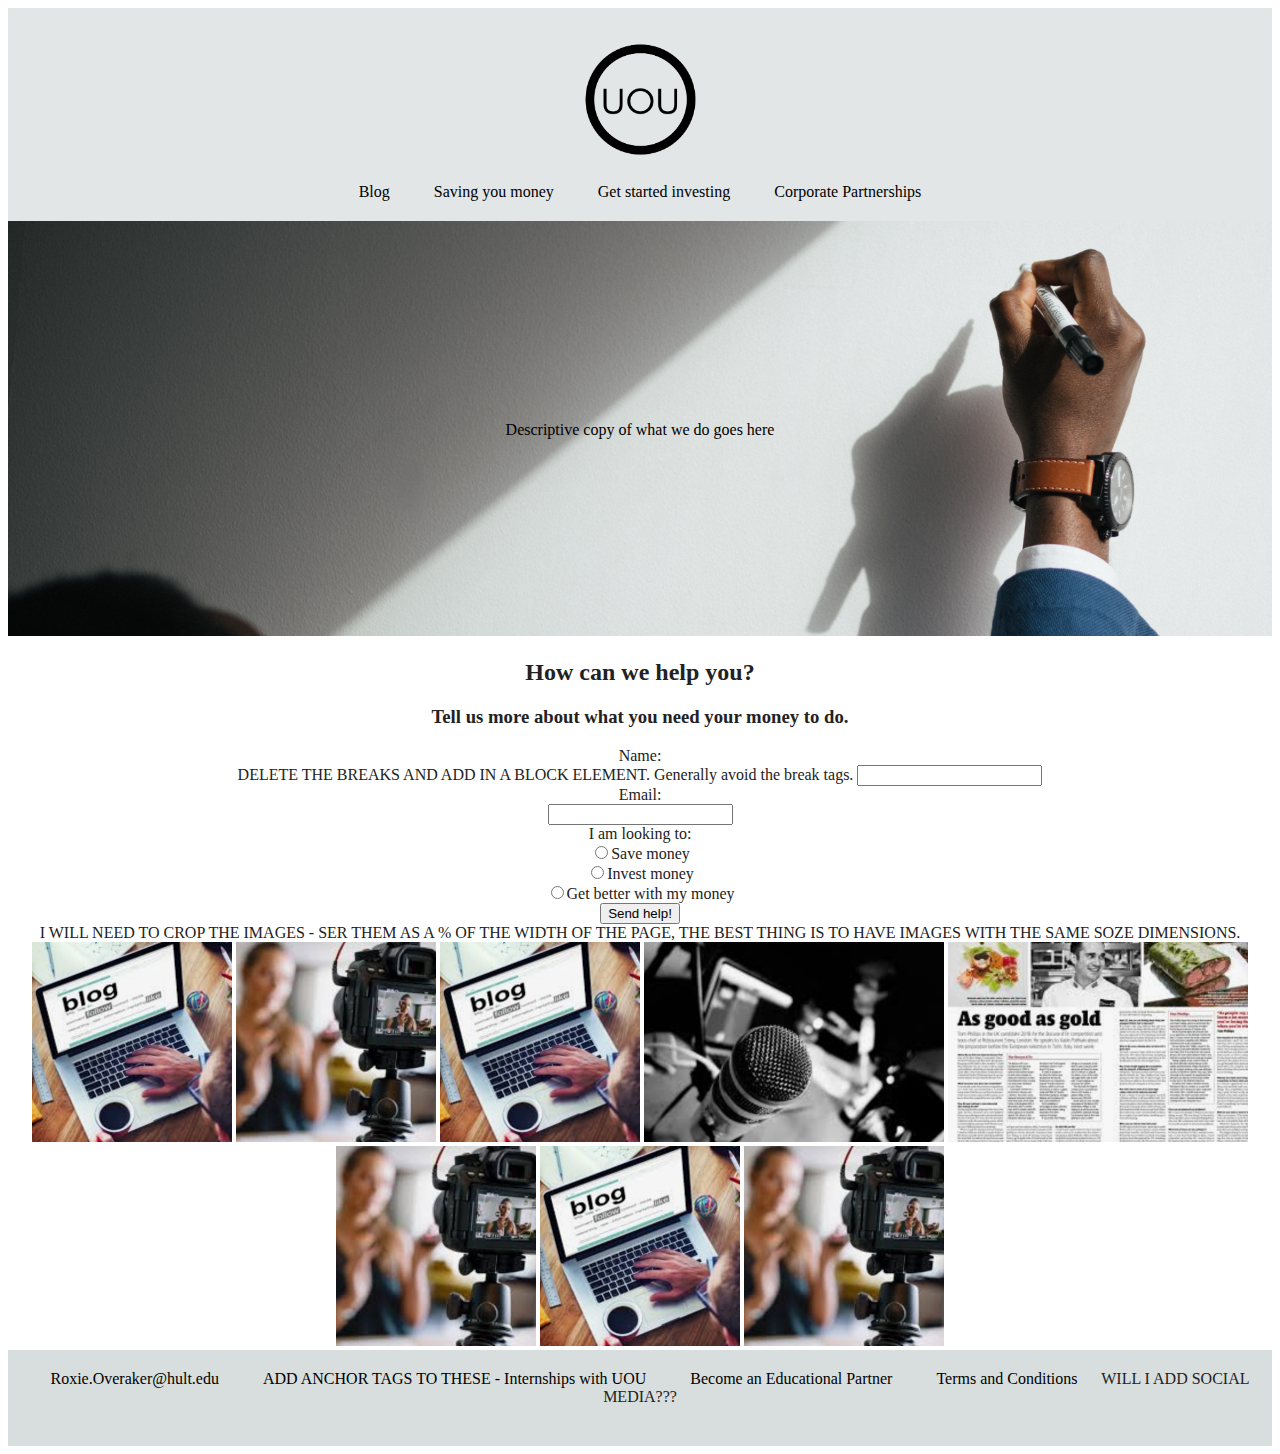
<file: unit_3/index.html>
<!DOCTYPE html>
<html>
<head>
	<title>UOU Finance</title>
	<link rel="stylesheet" type="text/css" href="css/style.css">
</head>

<body>
	<header>
			<img src="images/logo.png" alt="UOU" id="uoulogo">
		<nav>
			<a href="#">Blog</a>
			<a href="#">Saving you money</a>
			<a href="#">Get started investing</a>
			<a href="#">Corporate Partnerships</a>
		</nav>
	</header>
		
		<div class="container">
			<img src="images/Campbell_Dubai-crop2.jpg" alt="Image of a man using a white board" title="Man with whiteboard" id="heroimage" />
			<div class="centered">Descriptive copy of what we do goes here</div>
		</div>
	
	<section id="introtext">
		<h2>How can we help you?</h2>
		<h3>Tell us more about what you need your money to do.</h3>
		<form>
			<label for="name">Name:</label><br> <display: block> DELETE THE BREAKS AND ADD IN A BLOCK ELEMENT. Generally avoid the break tags. 
			<input type="text" name="name"><br>
			<label for="email">Email:</label><br>
			<input type="text" name="email"><br>
			<label for="help">I am looking to:</label><br>
			<input type="radio" name="help" value="help saving">Save money<br>
			<input type="radio" name="help" value="help investing">Invest money<br>
			<input type="radio" name="help" value="general financial information">Get better with my money<br>
			<input type="submit" value="Send help!">
		</form>
	</section id="content">
	I WILL NEED TO CROP THE IMAGES - SER THEM AS A % OF THE WIDTH OF THE PAGE, THE BEST THING IS TO HAVE IMAGES WITH THE SAME SOZE DIMENSIONS. 
	<section>
		<a href="#"><img src="images/blog.jpg" alt="ALT TEXT SHOULD DESCRIBE THE LINKS Blog link: The basics of finance" title="The basics of finance"></a>
		<a href="#"><img src="images/vlog.jpg" alt="Video Blog link: Our top tips for credit cards" title="Our top tips for credit 	cards"></a>
		<a href="#"><img src="images/blog.jpg" alt="Blog link: Setting up your student loan" title="Setting up your student loan"></a>
		<a href="#"><img src="images/podcast.jpg" alt="UOU Podcast No.1" title="UOU Podcast No.1"></a>
		<a href="#"><img src="images/article.jpg" alt="Article link: Business Because on top savings accounts" title="Business Because on top savings accounts"></a>
		<a href="#"><img src="images/vlog.jpg" alt="Video Blog link: Meet your financial advisor" title="Meet your financial advisor"></a>
		<a href="#"><img src="images/blog.jpg" alt="Blog link: Getting started with saving" title="Getting started with saving"></a>
		<a href="#"><img src="images/vlog.jpg" alt="Video Blog link: Investments for millenials" title="Investments for millenials"></a>
	</section>
	<footer>
		<nav>
			<a href="mailto:Roxie.Overaker@hult.edu">Roxie.Overaker@hult.edu</a>
			<a href="#">ADD ANCHOR TAGS TO THESE - Internships with UOU</a>
			<a href="#">Become an Educational Partner</a>	
			<a href="#">Terms and Conditions</a>

			WILL I ADD SOCIAL MEDIA???
		</nav>
	</footer>
	
	

</body>
</html>
</file>
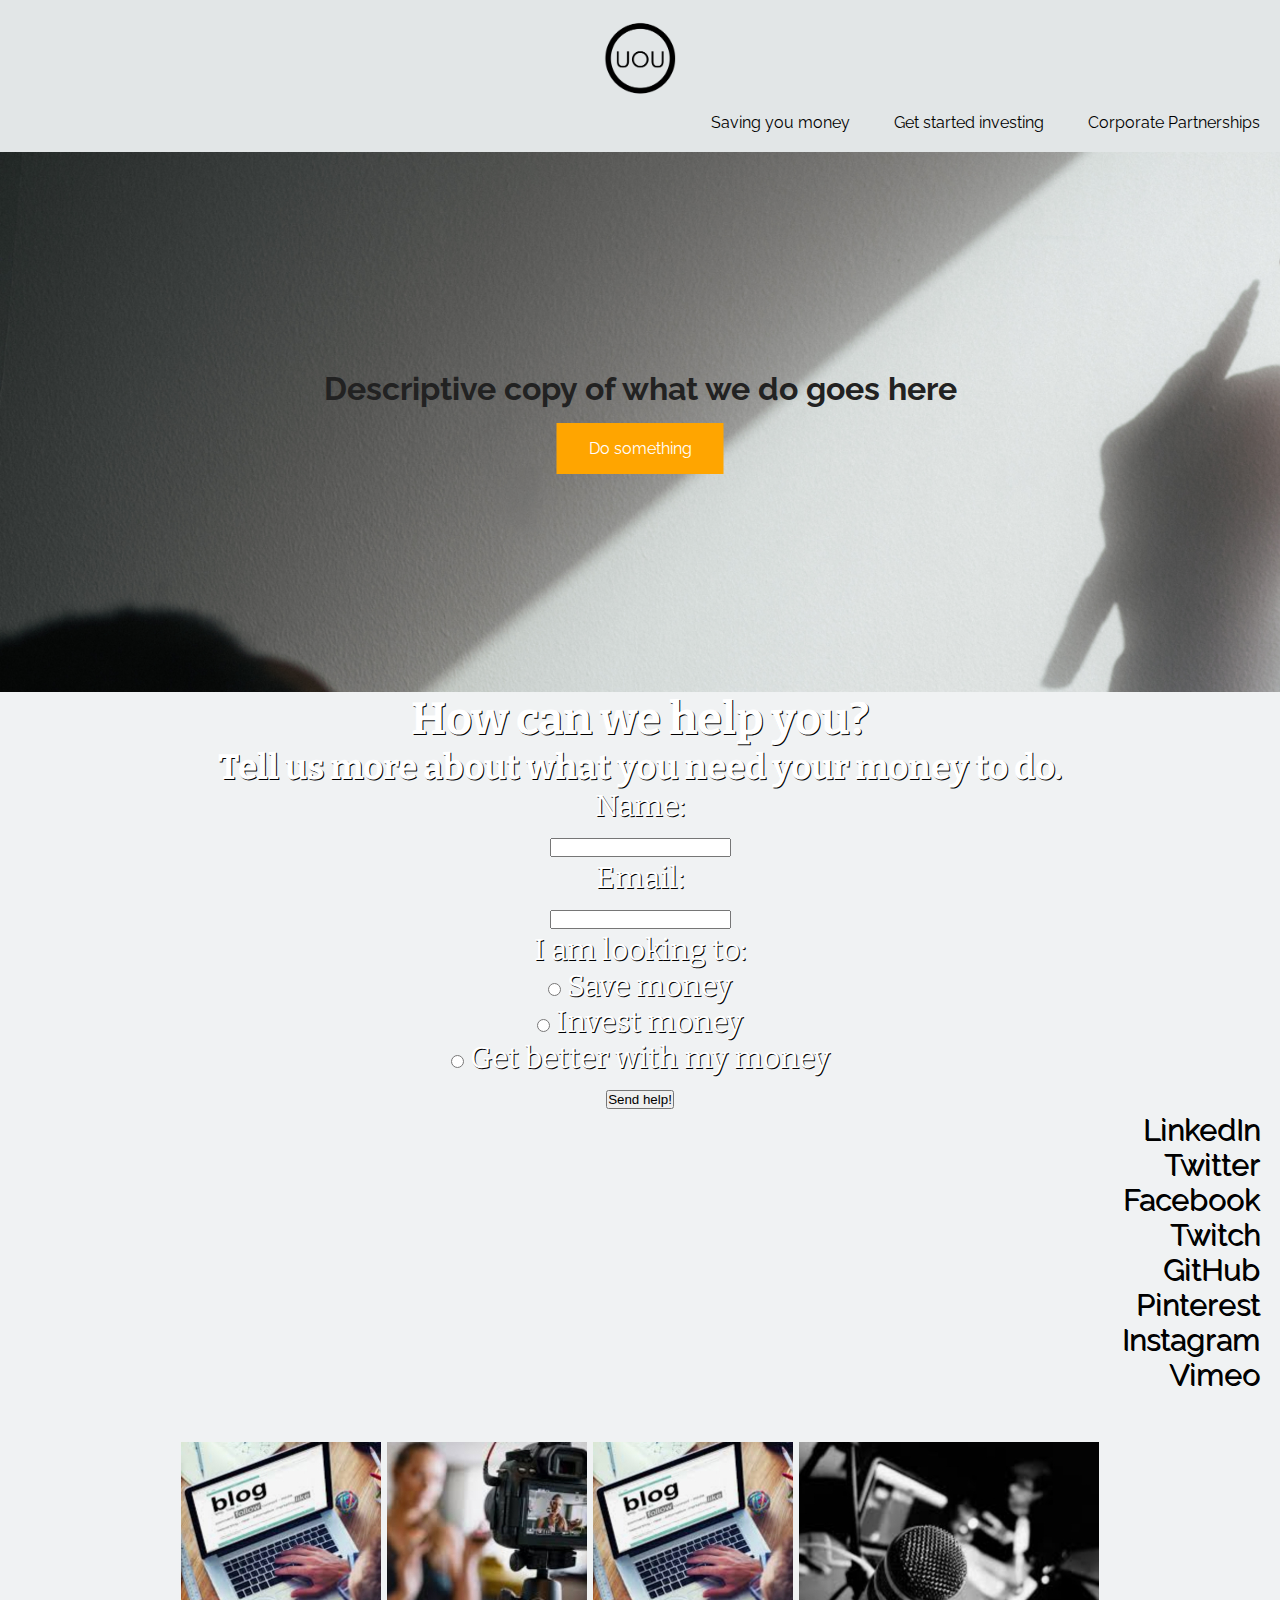
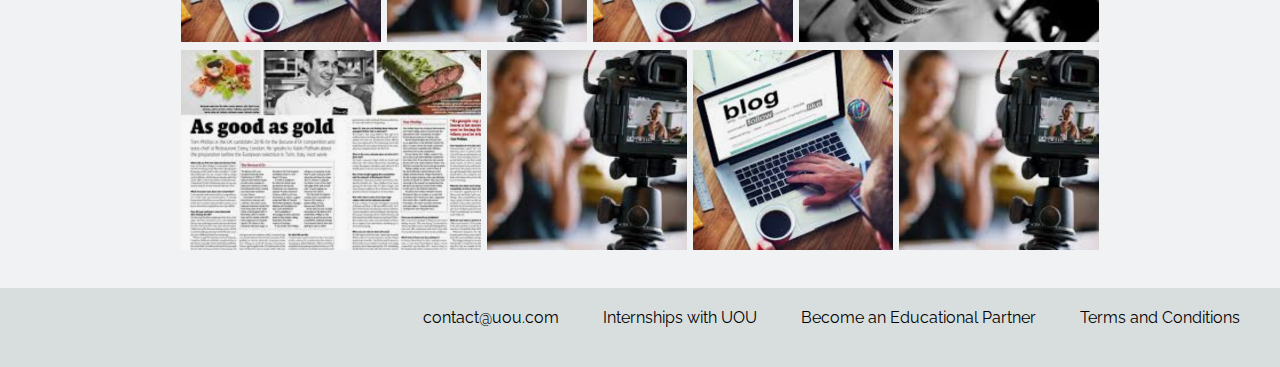
<file: unit_5/index.html>
<!DOCTYPE html>
<html>
<head>
	<title>UOU Finance</title>
	<link rel="stylesheet" type="text/css" href="css/style.css">
</head>
<body>
	<header>
		<img src="images/logo.png" alt="UOU" id="uoulogo">
		<nav id="nav_one">
			<a href="#">Saving you money</a>
			<a href="#">Get started investing</a>
			<a href="#">Corporate Partnerships</a>
		</nav>
	</header>
<main>
	<section id="hero">
		<div class="centered">
			<h1>Descriptive copy of what we do goes here</h1>
			<a href="#" class="cta">Do something</a>
		</div>
	</section>
	<section id="introtext">
		<h2>How can we help you?</h2>
		<h3>Tell us more about what you need your money to do.</h3>
		<form>
			<label for="name">Name:</label><br> <!-- <display: block> DELETE THE BREAKS AND ADD IN A BLOCK ELEMENT. Generally avoid the break tags. -->
			<input type="text" name="name"><br>
			<label for="email">Email:</label><br>
			<input type="text" name="email"><br>
			<label for="help">I am looking to:</label><br>
			<input type="radio" name="help" value="help saving"> Save money<br>
			<input type="radio" name="help" value="help investing"> Invest money<br>
			<input type="radio" name="help" value="general financial information"> Get better with my money<br>
			<input type="submit" value="Send help!">
		</form>

	
	<!---I WILL NEED TO CROP THE IMAGES - SER THEM AS A % OF THE WIDTH OF THE PAGE, THE BEST THING IS TO HAVE IMAGES WITH THE SAME SOZE DIMENSIONS. 
	<section>--->

	<aside>
		<nav id="social">
		<ul class="social-networks">
		  <li><a href="#" class="icon-linkedin">LinkedIn</a></li>
		  <li><a href="#" class="icon-twitter">Twitter</a></li>
		  <li><a href="#" class="icon-facebook">Facebook</a></li>
		  <li><a href="#" class="icon-twitch">Twitch</a></li>
		  <li><a href="#" class="icon-github">GitHub</a></li>
		  <li><a href="#" class="icon-pinterest">Pinterest</a></li>
		  <li><a href="#" class="icon-instagram">Instagram</a></li>
		  <li><a href="#" class="icon-vimeo">Vimeo</a></li>
		</ul>
		</nav>
	</aside>

	<section id="content">
		<a href="#"><img src="images/blog.jpg" alt="Blog link: The basics of finance" title="The basics of finance"></a>
		<a href="#"><img src="images/vlog.jpg" alt="Video Blog link: Our top tips for credit cards" title="Our top tips for credit 	cards"></a>
		<a href="#"><img src="images/blog.jpg" alt="Blog link: Setting up your student loan" title="Setting up your student loan"></a>
		<a href="#"><img src="images/podcast.jpg" alt="UOU Podcast No.1" title="UOU Podcast No.1"></a>
		<a href="#"><img src="images/article.jpg" alt="Article link: Business Because on top savings accounts" title="Business Because on top savings accounts"></a>
		<a href="#"><img src="images/vlog.jpg" alt="Video Blog link: Meet your financial advisor" title="Meet your financial advisor"></a>
		<a href="#"><img src="images/blog.jpg" alt="Blog link: Getting started with saving" title="Getting started with saving"></a>
		<a href="#"><img src="images/vlog.jpg" alt="Video Blog link: Investments for millenials" title="Investments for millenials"></a>
	</section>
</main>
	<footer>
		<nav id="nav_final">
			<a href="mailto:contact@uou.com">contact@uou.com</a>
			<a href="#">Internships with UOU</a>
			<a href="#">Become an Educational Partner</a>	
			<a href="#">Terms and Conditions</a>

			<!-- WILL I ADD SOCIAL MEDIA??? -->
		</nav>
	</footer>
</body>
</html>
</file>
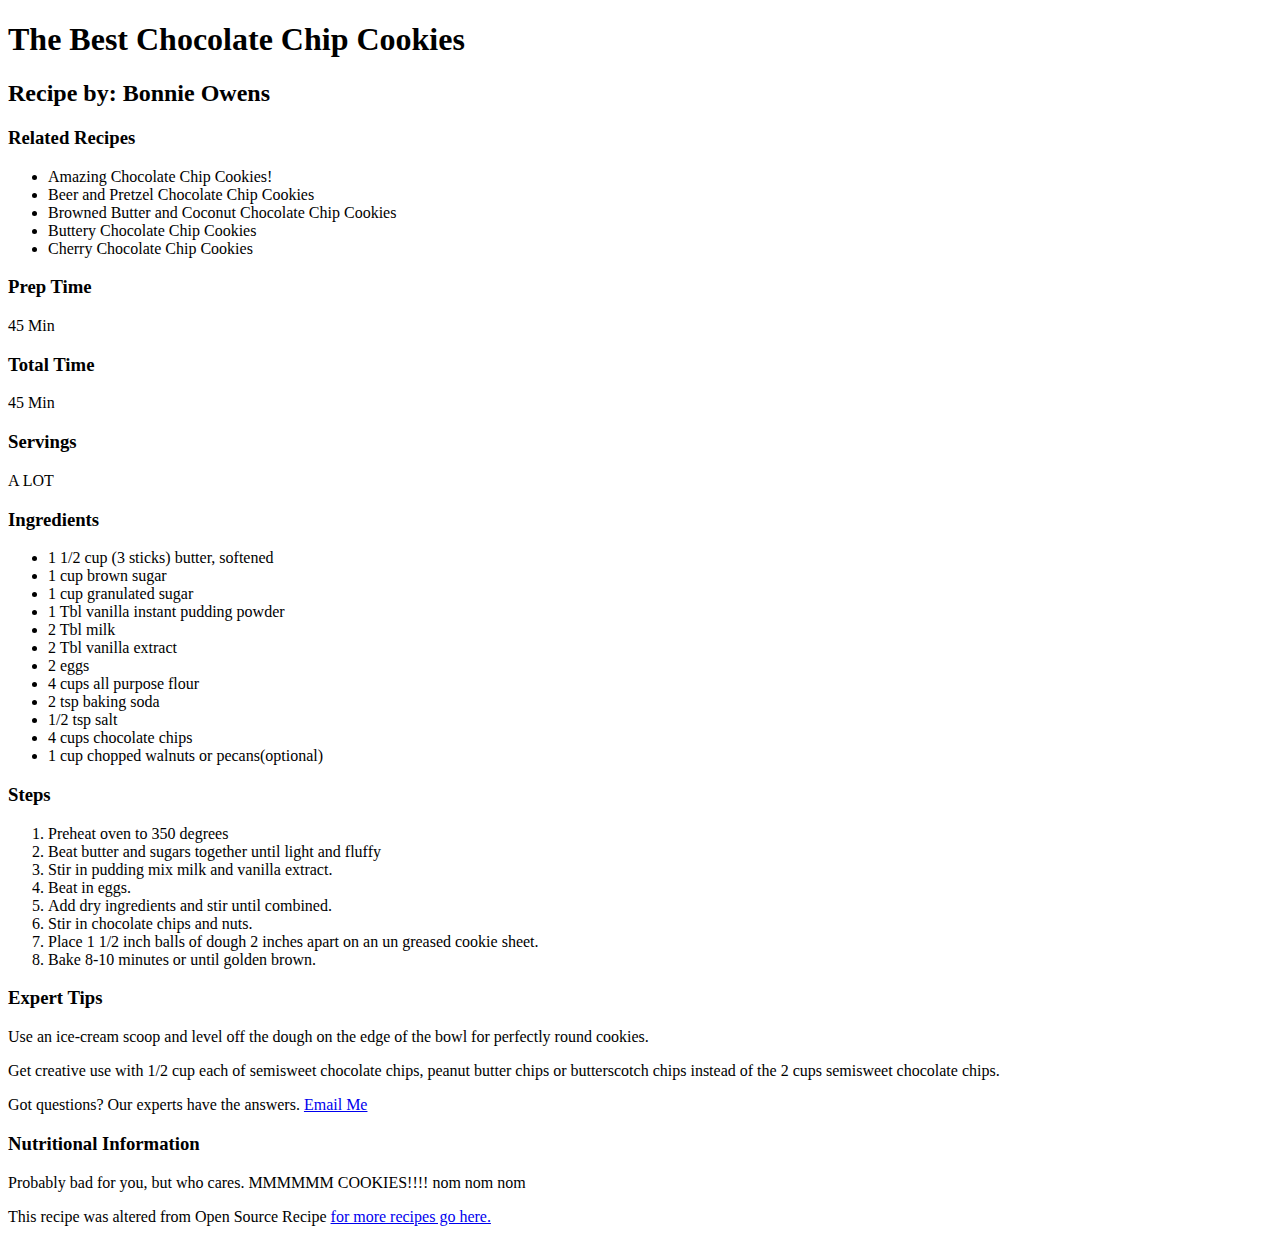
<file: unit_6/U6V1 Files/Cookie Recipe HTML only/index.html>
<!DOCTYPE html>
<html>
	<head>
		
		<title>Cookie HTML only</title>
	

	</head>
	<body>

		<h1>The Best Chocolate Chip Cookies<h1>

		<h2>Recipe by: Bonnie Owens<h2>

		<h3>Related Recipes</h3>

		<ul>
			<li>Amazing Chocolate Chip Cookies!</li>
			<li>Beer and Pretzel Chocolate Chip Cookies</li>
			<li>Browned Butter and Coconut Chocolate Chip Cookies</li>
			<li>Buttery Chocolate Chip Cookies</li>
			<li>Cherry Chocolate Chip Cookies</li>
		</ul>

		<h3>Prep Time</h3>
		<p>45 Min</p>

		<h3>Total Time</h3>
		<p>45 Min</p>

		<h3>Servings</h3>
		<p>A LOT</p>

		<h3>Ingredients</h3>

		<ul>
			<li>1 1/2 cup (3 sticks) butter, softened</li>
			<li>1 cup brown sugar</li>
			<li>1 cup granulated sugar</li>
			<li>1 Tbl vanilla instant pudding powder</li>
			<li>2 Tbl milk</li>
			<li>2 Tbl vanilla extract</li>
			<li>2 eggs</li>
			<li>4 cups all purpose flour</li>
			<li>2 tsp baking soda</li>
			<li>1/2 tsp salt</li>
			<li>4 cups chocolate chips</li>
			<li>1 cup chopped walnuts or pecans(optional)</li>
		</ul>

		<h3>Steps</h3>

		<ol>
			<li>Preheat oven to 350 degrees</li>
			<li>Beat butter and sugars together until light and fluffy</li>
			<li>Stir in pudding mix milk and vanilla extract.</li>
			<li>Beat in eggs.</li>
			<li>Add dry ingredients and stir until combined.</li>
			<li>Stir in chocolate chips and nuts.</li>
			<li>Place 1 1/2 inch balls of dough 2 inches apart on an un greased cookie sheet.</li>
			<li>Bake 8-10 minutes or until golden brown.</li>
		</ol>

		<h3>Expert Tips</h3>

		<p>Use an ice-cream scoop and level off the dough on the edge of the bowl for perfectly round cookies.</p>

		<p>Get creative use with 1/2 cup each of semisweet chocolate chips, peanut butter chips or butterscotch chips instead of the 2 cups semisweet chocolate chips.</p>

		<p>Got questions? Our experts have the answers. <a href="mailto:me@fakeemail.com">Email Me</a></p>

		<h3>Nutritional Information</h3>

		<p>Probably bad for you, but who cares. MMMMMM COOKIES!!!! nom nom nom</p>

		<p>This recipe was altered from Open Source Recipe <a href= "http://www.opensourcefood.com/people/Amanori/recipes/mamas-recipe-the-best-chocolate-chip-cookies"> for more recipes go here.</a></p>
	</body>
</html>
</file>
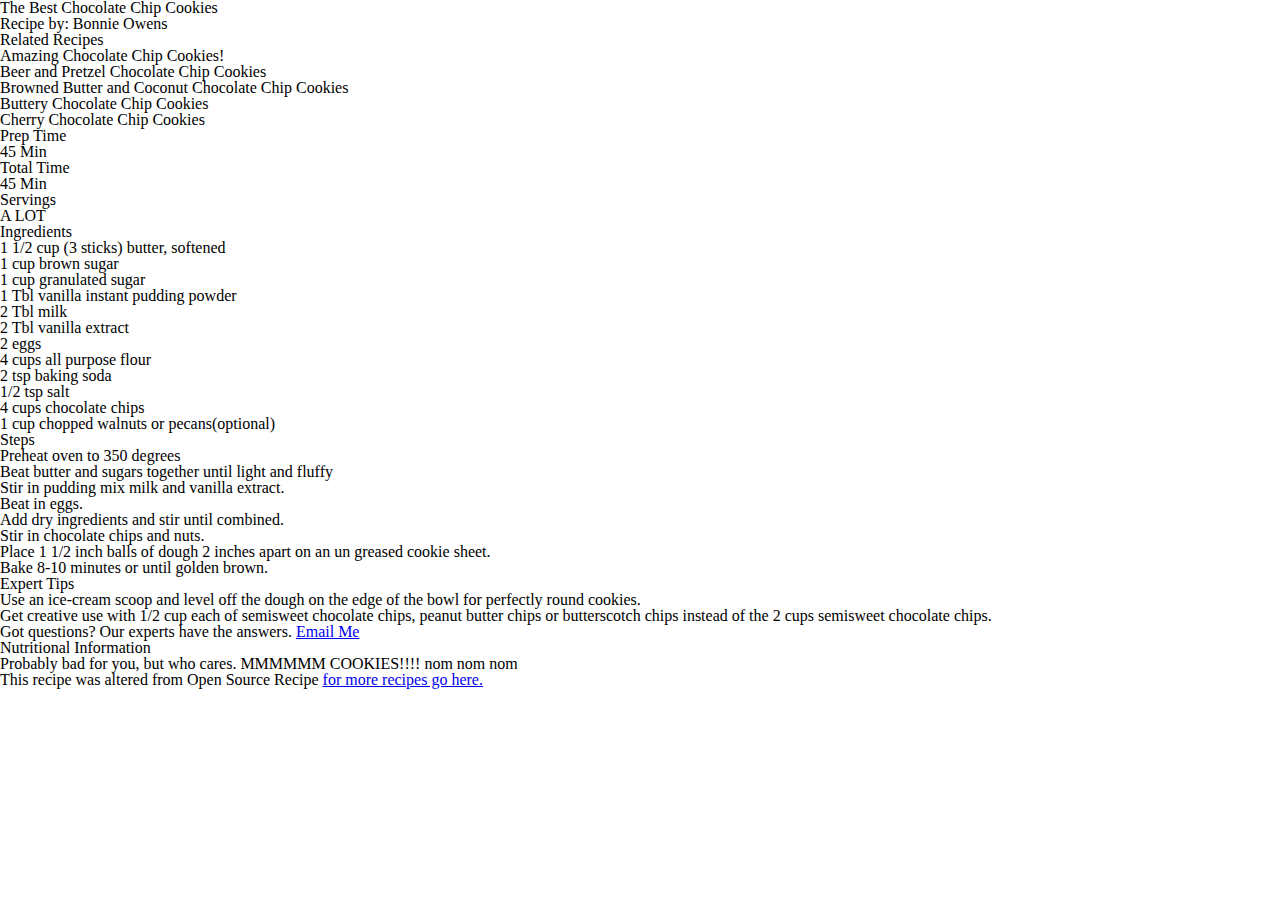
<file: unit_6/U6V1 Files/Cookie Recipe Reset/index.html>
<!DOCTYPE html>
<html>
	<head>
		
		<title>Cookie Reset</title>
		<link rel="stylesheet" type="text/css" href="reset.css" >

	</head>
	<body>

		<h1>The Best Chocolate Chip Cookies<h1>

		<h2>Recipe by: Bonnie Owens<h2>

		<h3>Related Recipes</h3>

		<ul>
			<li>Amazing Chocolate Chip Cookies!</li>
			<li>Beer and Pretzel Chocolate Chip Cookies</li>
			<li>Browned Butter and Coconut Chocolate Chip Cookies</li>
			<li>Buttery Chocolate Chip Cookies</li>
			<li>Cherry Chocolate Chip Cookies</li>
		</ul>

		<h3>Prep Time</h3>
		<p>45 Min</p>

		<h3>Total Time</h3>
		<p>45 Min</p>

		<h3>Servings</h3>
		<p>A LOT</p>

		<h3>Ingredients</h3>

		<ul>
			<li>1 1/2 cup (3 sticks) butter, softened</li>
			<li>1 cup brown sugar</li>
			<li>1 cup granulated sugar</li>
			<li>1 Tbl vanilla instant pudding powder</li>
			<li>2 Tbl milk</li>
			<li>2 Tbl vanilla extract</li>
			<li>2 eggs</li>
			<li>4 cups all purpose flour</li>
			<li>2 tsp baking soda</li>
			<li>1/2 tsp salt</li>
			<li>4 cups chocolate chips</li>
			<li>1 cup chopped walnuts or pecans(optional)</li>
		</ul>

		<h3>Steps</h3>

		<ol>
			<li>Preheat oven to 350 degrees</li>
			<li>Beat butter and sugars together until light and fluffy</li>
			<li>Stir in pudding mix milk and vanilla extract.</li>
			<li>Beat in eggs.</li>
			<li>Add dry ingredients and stir until combined.</li>
			<li>Stir in chocolate chips and nuts.</li>
			<li>Place 1 1/2 inch balls of dough 2 inches apart on an un greased cookie sheet.</li>
			<li>Bake 8-10 minutes or until golden brown.</li>
		</ol>

		<h3>Expert Tips</h3>

		<p>Use an ice-cream scoop and level off the dough on the edge of the bowl for perfectly round cookies.</p>

		<p>Get creative use with 1/2 cup each of semisweet chocolate chips, peanut butter chips or butterscotch chips instead of the 2 cups semisweet chocolate chips.</p>

		<p>Got questions? Our experts have the answers. <a href="mailto:me@fakeemail.com">Email Me</a></p>

		<h3>Nutritional Information</h3>

		<p>Probably bad for you, but who cares. MMMMMM COOKIES!!!! nom nom nom</p>

		<p>This recipe was altered from Open Source Recipe <a href= "http://www.opensourcefood.com/people/Amanori/recipes/mamas-recipe-the-best-chocolate-chip-cookies"> for more recipes go here.</a></p>
	</body>
</html>
</file>
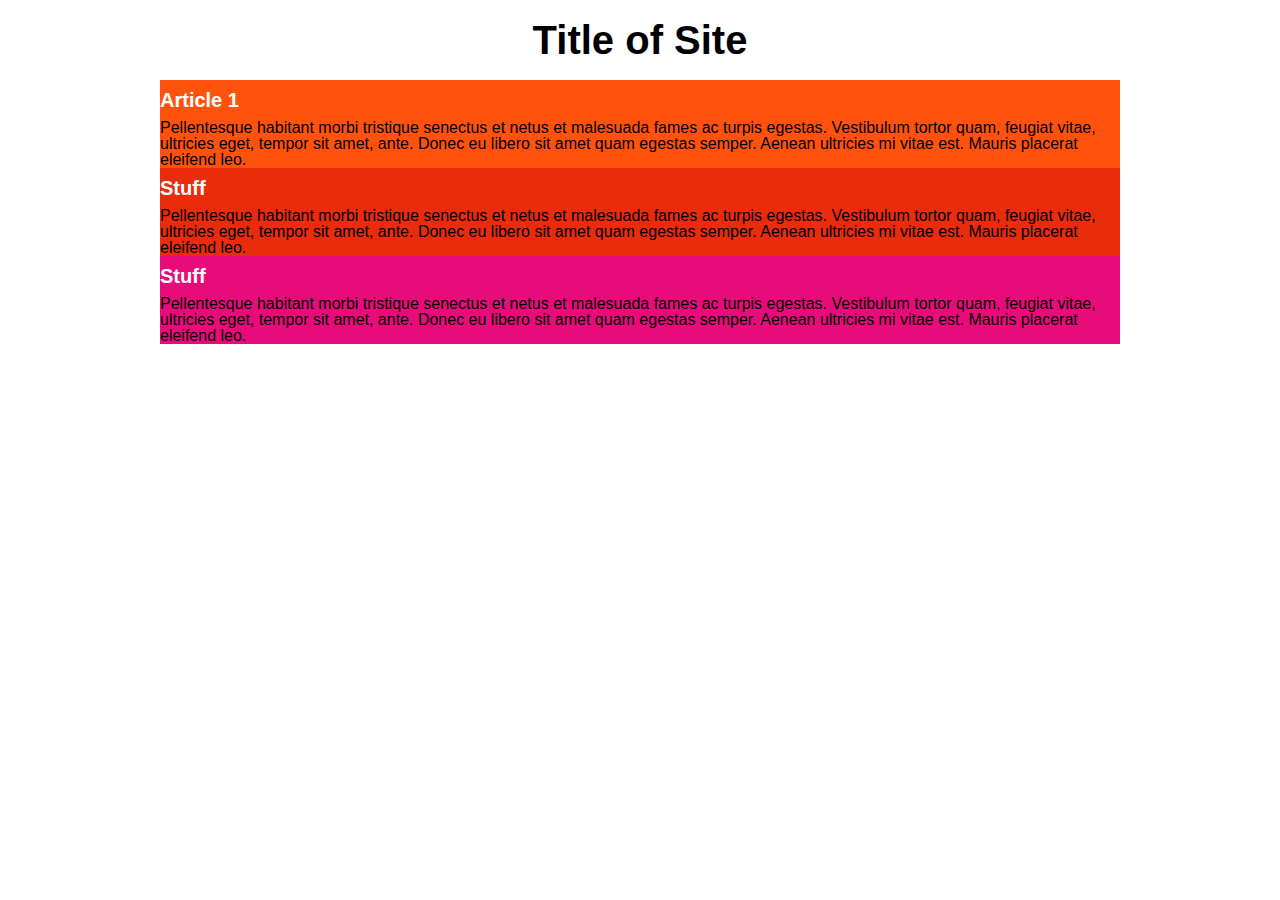
<file: unit_6/U6V2/U6V2S6/index.html>
<!DOCTYPE html>
<html>
  <head>
      <title>Columns</title>
      <link rel="stylesheet" type="text/css" href="css/reset.css">
      <link rel="stylesheet" type="text/css" href="css/style.css">
  </head>

  <body>
    <div id="container">
      <h1>Title of Site</h1>

      <div id="article1" class="article">
        <h2>Article 1</h2>
        <p>Pellentesque habitant morbi tristique senectus et netus et malesuada fames ac turpis egestas. Vestibulum tortor quam, feugiat vitae, ultricies eget, tempor sit amet, ante. Donec eu libero sit amet quam egestas semper. Aenean ultricies mi vitae est. Mauris placerat eleifend leo.</p>
      </div>

      <div id="article2" class="article">
        <h2>Stuff</h2>
        <p>Pellentesque habitant morbi tristique senectus et netus et malesuada fames ac turpis egestas. Vestibulum tortor quam, feugiat vitae, ultricies eget, tempor sit amet, ante. Donec eu libero sit amet quam egestas semper. Aenean ultricies mi vitae est. Mauris placerat eleifend leo.</p>
      </div>

      <div id="article3" class="article">
        <h2>Stuff</h2>
        <p>Pellentesque habitant morbi tristique senectus et netus et malesuada fames ac turpis egestas. Vestibulum tortor quam, feugiat vitae, ultricies eget, tempor sit amet, ante. Donec eu libero sit amet quam egestas semper. Aenean ultricies mi vitae est. Mauris placerat eleifend leo.</p>
      </div>  
    </div>
  </body>
</html>
</file>
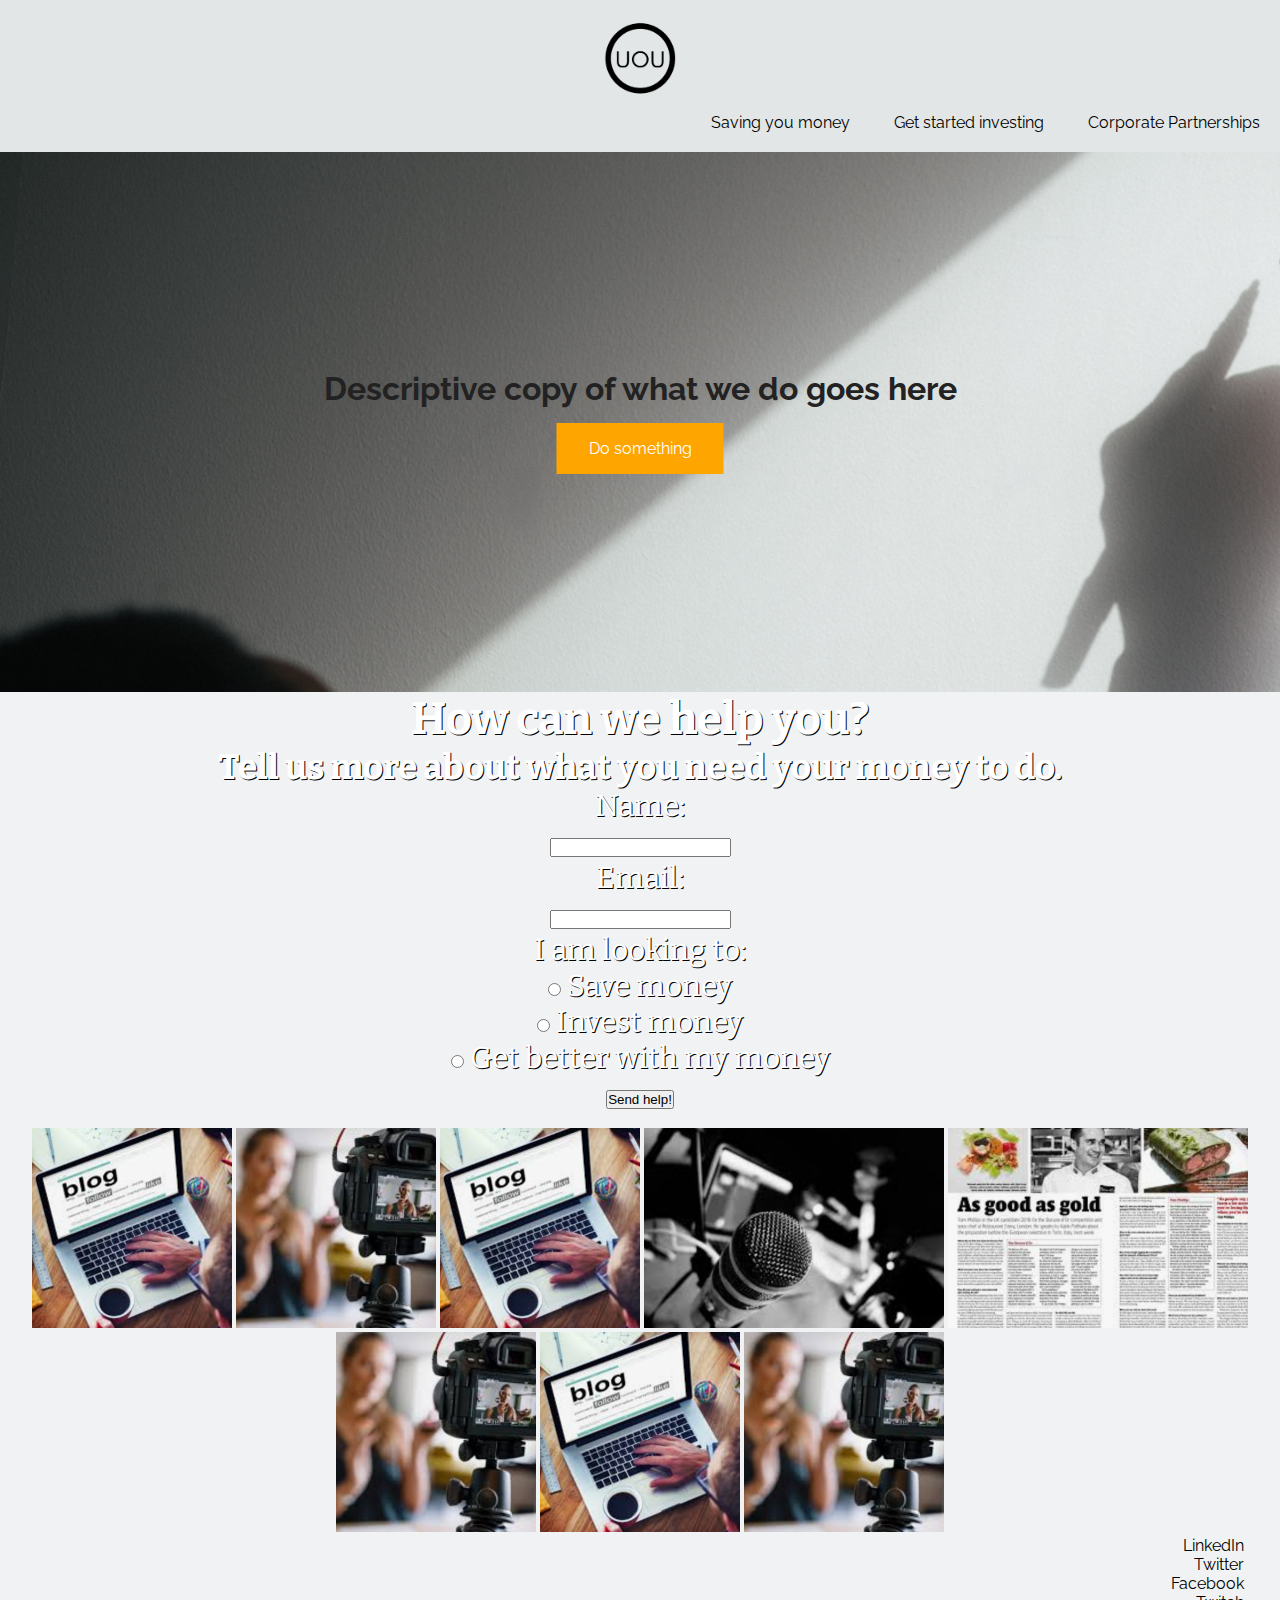
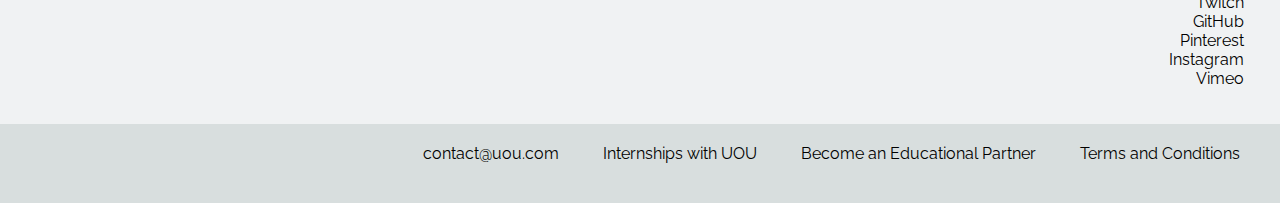
<file: unit_5/index.v2.html>
<!DOCTYPE html>
<html>
<head>
	<title>UOU Finance</title>
	<link rel="stylesheet" type="text/css" href="css/style.css">
</head>
<body>
	<div class="wrapper">
	<header>
		<img src="images/logo.png" alt="UOU" id="uoulogo">
		<nav id="nav_one">
			<a href="#">Saving you money</a>
			<a href="#">Get started investing</a>
			<a href="#">Corporate Partnerships</a>
		</nav>
	</header>
<main>
	<section id="hero">
		<div class="centered">
			<h1>Descriptive copy of what we do goes here</h1>
			<a href="#" class="cta">Do something</a>
		</div>
	</section>
	<section id="introtext">
		<h2>How can we help you?</h2>
		<h3>Tell us more about what you need your money to do.</h3>
		<form>
			<label for="name">Name:</label><br> <!-- <display: block> DELETE THE BREAKS AND ADD IN A BLOCK ELEMENT. Generally avoid the break tags. -->
			<input type="text" name="name"><br>
			<label for="email">Email:</label><br>
			<input type="text" name="email"><br>
			<label for="help">I am looking to:</label><br>
			<input type="radio" name="help" value="help saving"> Save money<br>
			<input type="radio" name="help" value="help investing"> Invest money<br>
			<input type="radio" name="help" value="general financial information"> Get better with my money<br>
			<input type="submit" value="Send help!">
		</form>
	</section>

	
	<!---I WILL NEED TO CROP THE IMAGES - SER THEM AS A % OF THE WIDTH OF THE PAGE, THE BEST THING IS TO HAVE IMAGES WITH THE SAME SOZE DIMENSIONS. 
	<section>--->

	<section id="content">	
		<a href="#"><img src="images/blog.jpg" alt="Blog link: The basics of finance" title="The basics of finance"></a>
		<a href="#"><img src="images/vlog.jpg" alt="Video Blog link: Our top tips for credit cards" title="Our top tips for credit 	cards"></a>
		<a href="#"><img src="images/blog.jpg" alt="Blog link: Setting up your student loan" title="Setting up your student loan"></a>
		<a href="#"><img src="images/podcast.jpg" alt="UOU Podcast No.1" title="UOU Podcast No.1"></a>
		<a href="#"><img src="images/article.jpg" alt="Article link: Business Because on top savings accounts" title="Business Because on top savings accounts"></a>
		<a href="#"><img src="images/vlog.jpg" alt="Video Blog link: Meet your financial advisor" title="Meet your financial advisor"></a>
		<a href="#"><img src="images/blog.jpg" alt="Blog link: Getting started with saving" title="Getting started with saving"></a>
		<a href="#"><img src="images/vlog.jpg" alt="Video Blog link: Investments for millenials" title="Investments for millenials"></a>

		<aside>
			<nav id="social">
			<ul class="social-networks">
			  <li><a href="#" class="icon-linkedin">LinkedIn</a></li>
			  <li><a href="#" class="icon-twitter">Twitter</a></li>
			  <li><a href="#" class="icon-facebook">Facebook</a></li>
			  <li><a href="#" class="icon-twitch">Twitch</a></li>
			  <li><a href="#" class="icon-github">GitHub</a></li>
			  <li><a href="#" class="icon-pinterest">Pinterest</a></li>
			  <li><a href="#" class="icon-instagram">Instagram</a></li>
			  <li><a href="#" class="icon-vimeo">Vimeo</a></li>
			</ul>
			</nav>
		</aside>
	</section>

</main>
	<footer>
		<nav id="nav_final">
			<a href="mailto:contact@uou.com">contact@uou.com</a>
			<a href="#">Internships with UOU</a>
			<a href="#">Become an Educational Partner</a>	
			<a href="#">Terms and Conditions</a>

			<!-- WILL I ADD SOCIAL MEDIA??? -->
		</nav>
	</footer>
	</div>
</body>
</html>
</file>
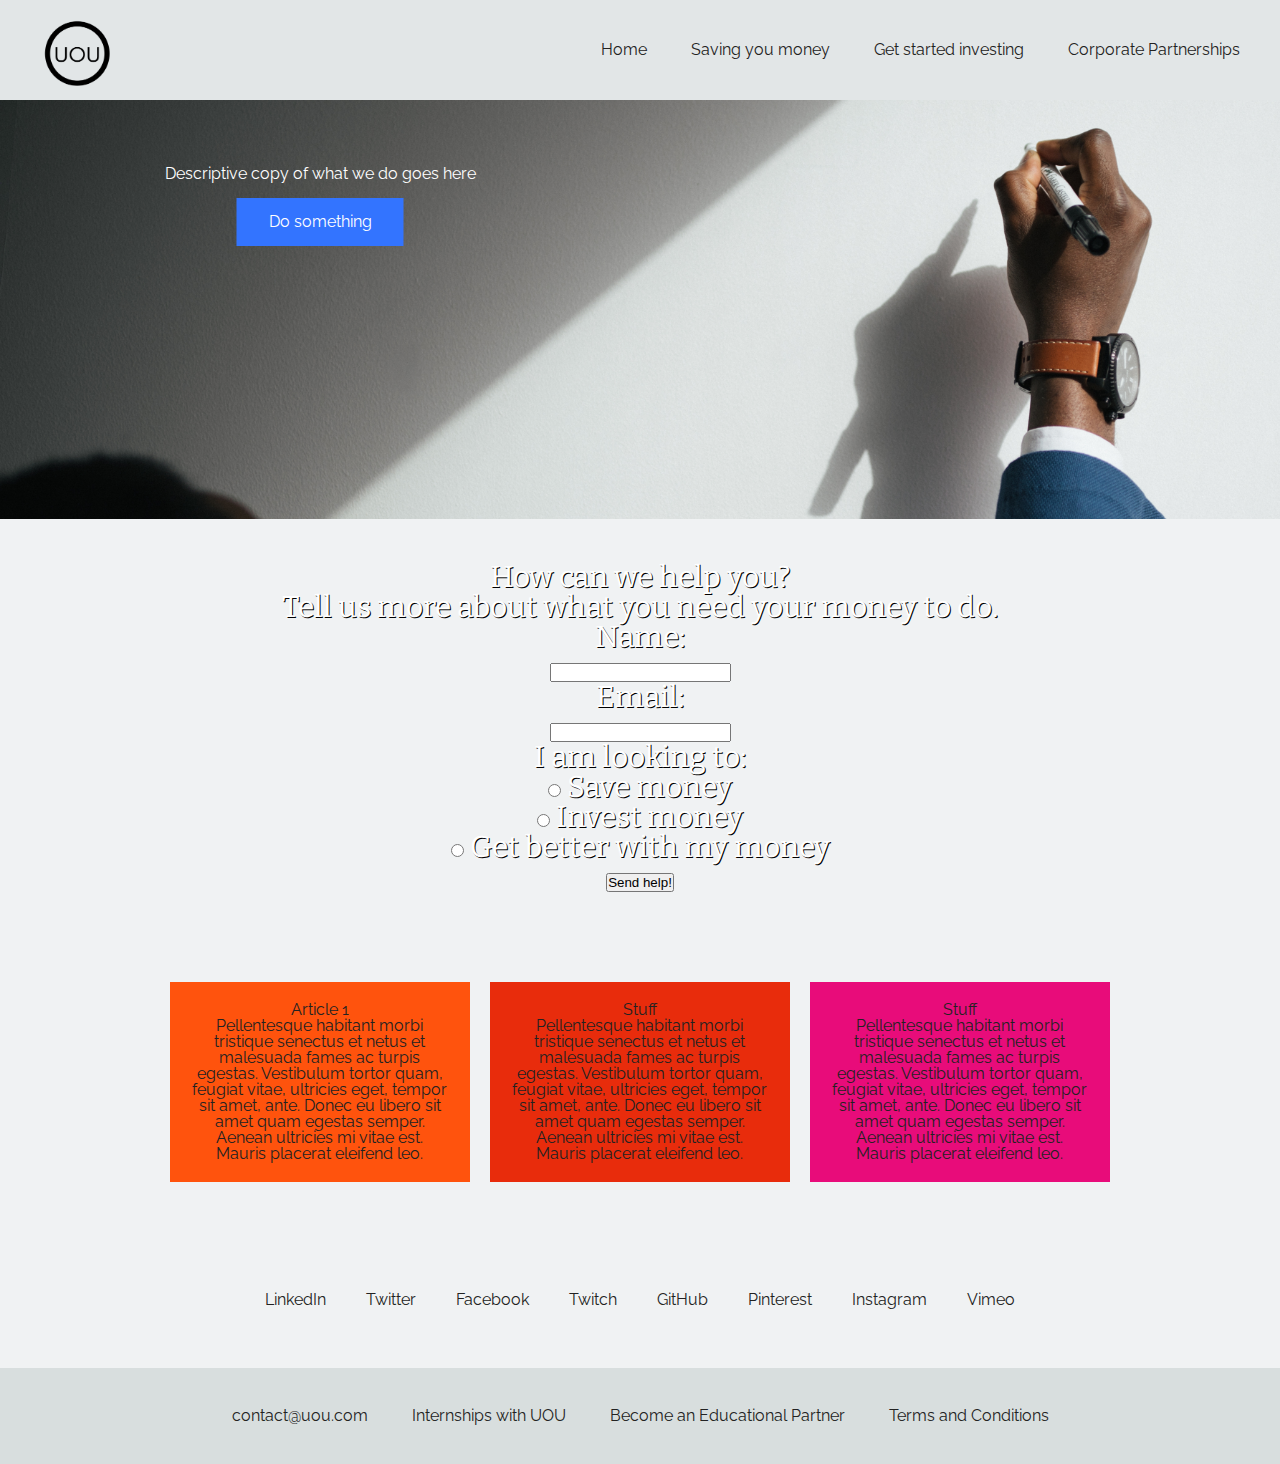
<file: unit_6/index.v2.html>
<!DOCTYPE html>
<html>
<head>
	<title>UOU Finance</title>
	<link rel="stylesheet" type="text/css" href="css/reset.css">
	<link rel="stylesheet" type="text/css" href="css/style.css">
</head>
<body>
	<div class="wrapper">
	<header>
		<img src="images/logo.png" alt="UOU" id="uoulogo">
		
		<nav class="clearfix">
		    <a href="#">Home</a>
				<a href="#">Saving you money</a>
				<a href="#">Get started investing</a>
				<a href="#">Corporate Partnerships</a>
			</nav>

	</header>
<main>
	<section id="hero">
		<div class="centered">
			<h1>Descriptive copy of what we do goes here</h1>
			<a href="#" class="cta">Do something</a>
		</div>
		<img src="images/Campbell_Dubai-crop2.jpg" />
	</section>
	

<!--always build in grids of 5 REM, for example use 5,10, or 15 REM--->
	
	<!---I WILL NEED TO CROP THE IMAGES - SER THEM AS A % OF THE WIDTH OF THE PAGE, THE BEST THING IS TO HAVE IMAGES WITH THE SAME SOZE DIMENSIONS. 
	<section>--->


<div class="page-container">
<section id="introtext">
		<h2>How can we help you?</h2>
		<h3>Tell us more about what you need your money to do.</h3>
		<form>
			<label for="name">Name:</label><br> <!-- <display: block> DELETE THE BREAKS AND ADD IN A BLOCK ELEMENT. Generally avoid the break tags. -->
			<input type="text" name="name"><br>
			<label for="email">Email:</label><br>
			<input type="text" name="email"><br>
			<label for="help">I am looking to:</label><br>
			<input type="radio" name="help" value="help saving"> Save money<br>
			<input type="radio" name="help" value="help investing"> Invest money<br>
			<input type="radio" name="help" value="general financial information"> Get better with my money<br>
			<input type="submit" value="Send help!">
		</form>
	</section>

	<section id="content">	
	  <div id="article1" class="article">
	  	<div class="article-inner">
	  		
<h2>Article 1</h2>
        <p>Pellentesque habitant morbi tristique senectus et netus et malesuada fames ac turpis egestas. Vestibulum tortor quam, feugiat vitae, ultricies eget, tempor sit amet, ante. Donec eu libero sit amet quam egestas semper. Aenean ultricies mi vitae est. Mauris placerat eleifend leo.</p>
	  	</div>
      </div>

      <div id="article2" class="article">
      	<div class="article-inner">
      		
<h2>Stuff</h2>
        <p>Pellentesque habitant morbi tristique senectus et netus et malesuada fames ac turpis egestas. Vestibulum tortor quam, feugiat vitae, ultricies eget, tempor sit amet, ante. Donec eu libero sit amet quam egestas semper. Aenean ultricies mi vitae est. Mauris placerat eleifend leo.</p>
      	</div>
      </div>

      <div id="article3" class="article">
      	<div class="article-inner">
      		
<h2>Stuff</h2>
        <p>Pellentesque habitant morbi tristique senectus et netus et malesuada fames ac turpis egestas. Vestibulum tortor quam, feugiat vitae, ultricies eget, tempor sit amet, ante. Donec eu libero sit amet quam egestas semper. Aenean ultricies mi vitae est. Mauris placerat eleifend leo.</p>
      	</div>
      </div>  
	</section>

	<section id="social">
		<ul class="social-networks">
		  <li><a href="#" class="icon-linkedin">LinkedIn</a></li>
		  <li><a href="#" class="icon-twitter">Twitter</a></li>
		  <li><a href="#" class="icon-facebook">Facebook</a></li>
		  <li><a href="#" class="icon-twitch">Twitch</a></li>
		  <li><a href="#" class="icon-github">GitHub</a></li>
		  <li><a href="#" class="icon-pinterest">Pinterest</a></li>
		  <li><a href="#" class="icon-instagram">Instagram</a></li>
		  <li><a href="#" class="icon-vimeo">Vimeo</a></li>
		</ul>
	</section>
</div>

	

</main>
	<footer>
		<nav id="nav_final">
			<a href="mailto:contact@uou.com">contact@uou.com</a>
			<a href="#">Internships with UOU</a>
			<a href="#">Become an Educational Partner</a>	
			<a href="#">Terms and Conditions</a>


		</nav>
	</footer>
	</div>
</body>
</html>
</file>
<file: unit_3/css/style.css>
body {
	background-color:#ffffff;
	font-family: : Ariel
	font-size: 16px;
	color: #222222;
	text-align: center;
	position: relative;
}

#uoulogo{
	width: 10%

}

header {
	background-color: #e2e6e7
}

nav{
	margin:auto;
	padding-bottom: 20px;
	font-family: : Ariel
	text-align:right;
}

a {
	color: #000000;
	text-decoration: none;
}

nav a {
	color: #000000;
	margin: 20px;
}

#heroimage{
	width: 100%;
}

.container {
    position: relative;
    text-align: center;
    color: black;
}

.centered {
    position: absolute;
    top: 50%;
    left: 50%;
    transform: translate(-50%, -50%);
}


main{
	background-color: #ffffff;
	padding: 20px;
}

section{

}


footer{
	background-color:#d8dede;
	margin:auto;
	padding: 20px;
	text-align: center;
}
</file>
<file: unit_5/css/style.css>
@import url('https://fonts.googleapis.com/css?family=Raleway');
 @import url('https://fonts.googleapis.com/css?family=Bitter');
* { margin:0; padding:0; box-sizing:border-box; }
body {
	background: rgba(226,230,231, .5);
	font-size: 16px;
	font-family: Raleway, ariel, sans-serif;
	font-family: Raleway, arial, sans-serif;
	color: #222222;
	text-align: center;
	position: relative;
}

/* CSS comments look like this */

header {
	background-color: #e2e6e7;
}

/*THe ID should all have # because they are ID not class */

#uoulogo{
	width: 5em;
	max-width: 200px:;
}

nav{
	margin:auto;
	padding-bottom: 20px;
	font-family: Raleway, sans-serif;
	text-align:right;
}

nav a {
	color: #000000;
	text-decoration: none;
	margin: 20px;
}

.centered {
    position: absolute;
    top: 50%;
    left: 50%;
    transform: translate(-50%, -50%);
}

#hero{
	background:url(../images/Campbell_Dubai-crop2.jpg) no-repeat;
	background-size:cover;
	height: 60vh;
	min-height: 30em;
	position: relative;
}

.cta {
	background:orange;
	color:#fff;
	display:inline-block;
	margin-top:1em;
	padding:1em 2em;
	text-decoration: none;
}

#introtext{
	font-family: Bitter, serif;
	font-size: 30px;
	text-shadow: 1px 1px #000;
	color: #ffffff
}

#content{
	padding: 1em 1em 1em 1em;
}

	
ul{
	list-style: none;
}

footer{
	background-color:#d8dede;
	margin:auto;
	padding: 20px;
	text-align: center;
}
</file>
<file: unit_6/U6V2/U6V2S6/css/style.css>
body {
  font-family: Arial, Helvetica, sans-serif;
}

h1 {
  font-size: 40px;
  font-weight: bold;
  text-align: center;
  line-height: 2;
}

h2 {
  font-size: 20px;
  font-weight: bold;
  color: white;
  line-height: 2;
}

#container {
  width: 960px;
  margin: 0 auto;
}

#article1 {
  background-color: #FF530D;
}

#article2 {
  background-color: #E82C0C;
}

#article3 {
  background-color: #E80C7A;
}
</file>
<file: unit_6/css/style.css>
@import url('https://fonts.googleapis.com/css?family=Raleway');
 @import url('https://fonts.googleapis.com/css?family=Bitter');
* { margin:0; padding:0; box-sizing:border-box; }
body {
	background: rgba(226,230,231, .5);
	font-size: 16px;
	font-family: Raleway, ariel, sans-serif;
	font-family: Raleway, arial, sans-serif;
	color: #222222;
	text-align: center;
	position: relative;
}

/* CSS comments look like this */

header {
	padding: 0 20px;
	display: flex;
	justify-content: space-between;
	height: 100px;
	align-items: center;
	background-color: #e2e6e7;
}

/*THe ID should all have # because they are ID not class */

#uoulogo{
	/* width: 5em; */
	margin: 0 0 0 20px;
	height: 100%;
	max-width: 200px:;
}

a{
	color: #222;
	text-decoration: none;
}

nav{
	/* margin: auto; */
	/* padding-bottom: 20px; */
	font-family: Raleway, sans-serif;
	/* text-align:right; */
}

nav a {
	text-decoration: none;
	padding: 20px;
	display: inline-block;
	/* float: right; */
}

.clearfix:after {
visibility: hidden;
display: block;
content: " ";
clear: both;
height: 0;
font-size: 0;
}

a:hover{
	background-color: #aaaaaa
}

selector:pseudo-class {
    property:value;
}



.centered {
    position: absolute;
    top: 25%;
    left: 25%;
    transform: translate(-50%, -50%);
    color: white;
}

#hero{
	position: relative;
}
#hero img{
	width: 100%;
}



.cta {
	background:#3374FF;
	color:#fff;
	display:inline-block;
	margin-top:1em;
	padding:1em 2em;
	text-decoration: none;
}

#introtext{
	font-family: Bitter, serif;
	font-size: 30px;
	text-shadow: 1px 1px #000;
	color: #ffffff
}


.page-container{
	max-width: 960px;
	width: 100%;
	margin: 0 auto;
}
.page-container section{
	width: 100%;
	float: left;
	padding: 40px 0;
}

/* article */
.article {
  width: 33.33%;
  padding: 10px;
  float: left;
}
.article .article-inner{
	width: 100%;
	padding: 20px;
}

#article1 .article-inner {
  background-color: #FF530D;
}

#article2 .article-inner{
  background-color: #E82C0C;
}

#article3 .article-inner{
  background-color: #E80C7A;
}

/* social */

.social-networks{
	width: 100%;
	float: left;
	display: flex;
	justify-content: center;
}
.social-networks li{
	padding: 20px;

}





.clearfix:after {
visibility: hidden;
display: block;
content: " ";
clear: both;
height: 0;
font-size: 0;
}



	
ul{
	list-style: none;
}

footer{
	background-color:#d8dede;
	margin:auto;
	padding: 20px;
	clear: both;
}
</file>
